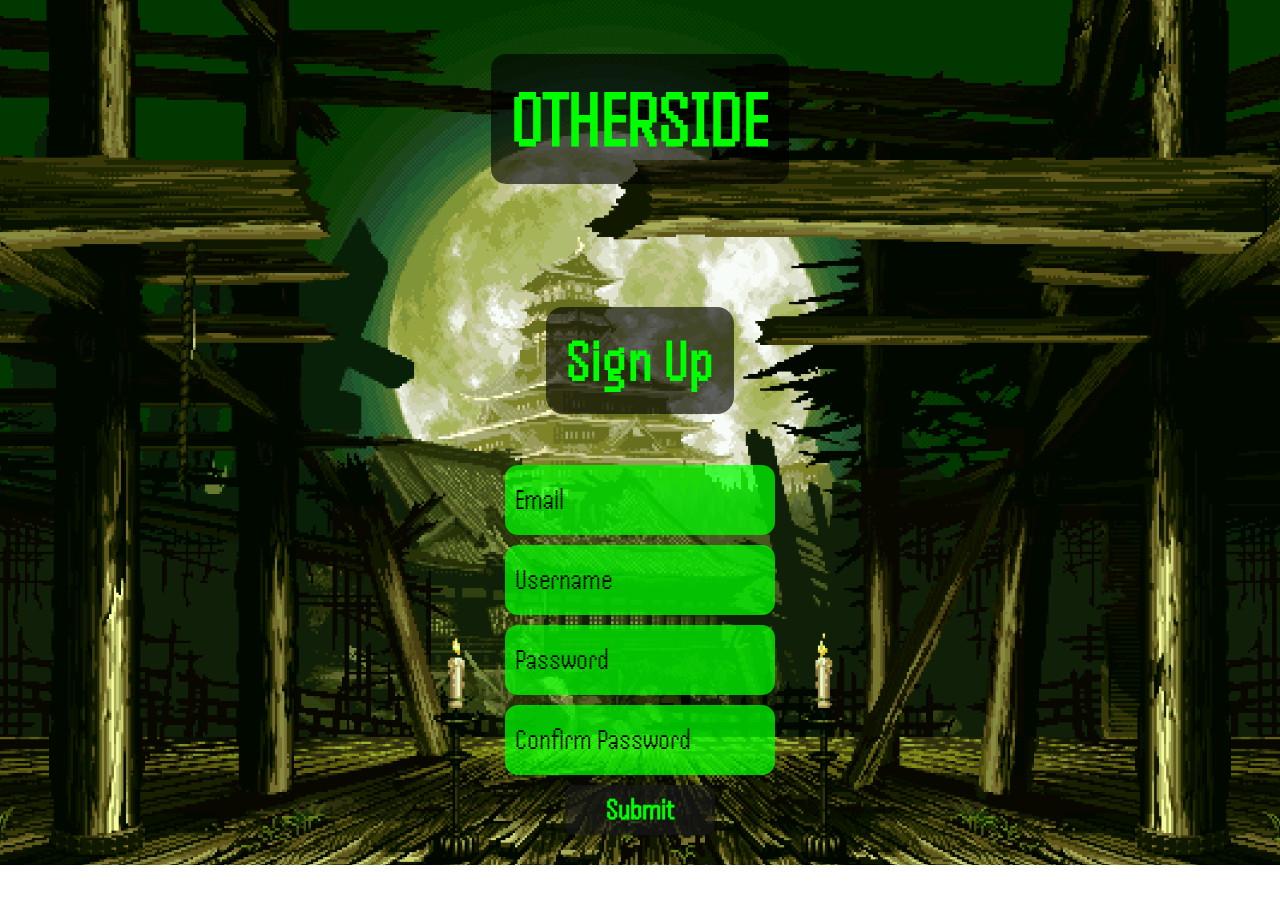
<file: signup.html>
<!DOCTYPE html>
<html lang="en">
  <head>
    <meta charset="UTF-8" />
    <meta name="viewport" content="width=device-width, initial-scale=1.0" />
    <title>OTHERSIDE | Sign Up</title>
    <link rel="stylesheet" href="signup.css" />
    <link rel="preconnect" href="https://fonts.googleapis.com" />
    <link rel="preconnect" href="https://fonts.gstatic.com" crossorigin />
    <link
      href="https://fonts.googleapis.com/css2?family=Handjet:wght@100..900&display=swap"
      rel="stylesheet"
    />
  </head>
  <body>
    <header>
      <div class="header-section">
        <div class="title">
          <h1>OTHERSIDE</h1>
        </div>
      </div>
      <div class="content">
        <h1>Sign Up</h1>
        <input type="email" placeholder="Email" />
        <input
          type="text"
          placeholder="Username"
          minlength="7"
          maxlength="15"
        />
        <input
          type="password"
          placeholder="Password"
          minlength="7"
          maxlength="17"
        />
        <input
          type="password"
          placeholder="Confirm Password"
          minlength="7"
          maxlength="17"
        />
        <button>Submit</button>
      </div>
    </header>
    <main></main>
    <footer></footer>
  </body>
</html>
</file>
<file: signup.css>
body {
  margin: 0px;
  padding: 0px;
  background-image: url(/Images/signupbg.webp);
  background-position: center;
  background-repeat: no-repeat;
  background-size: cover;
}
.title {
  display: flex;
  justify-content: center;
}
.title h1 {
  font-family: handjet;
  color: lime;
  background-color: #0000009f;
  padding: 20px;
  font-size: 80px;
  border-radius: 15px;
}
.content {
  display: flex;
  flex-direction: column;
  align-items: center;
  gap: 10px;
  padding: 30px;
}
.content h1 {
  font-family: handjet;
  color: lime;
  padding: 20px;
  font-size: 60px;
  background-color: #0000009f;
  border-radius: 17px;
}
.content input {
  height: 50px;
  width: 250px;
  border-radius: 13px;
  border: none;
  background-color: #00ff00b9;
  font-family: handjet;
  font-size: 29px;
  padding: 10px;
  outline: none;
}
input::placeholder {
  color: black;
}
.content button {
  height: 50px;
  width: 150px;
  color: lime;
  background-color: #1a1a1aa4;
  font-size: 30px;
  font-weight: 700;
  border: none;
  border-radius: 10px;
  font-family: handjet;
  cursor: pointer;
  transition: 0.24s;
}
.content button:hover {
  background-color: #464646a4;
}
.content button:active {
  background-color: #00ff00b7;
  color: black;
  transition: 0.4s;
}
</file>
